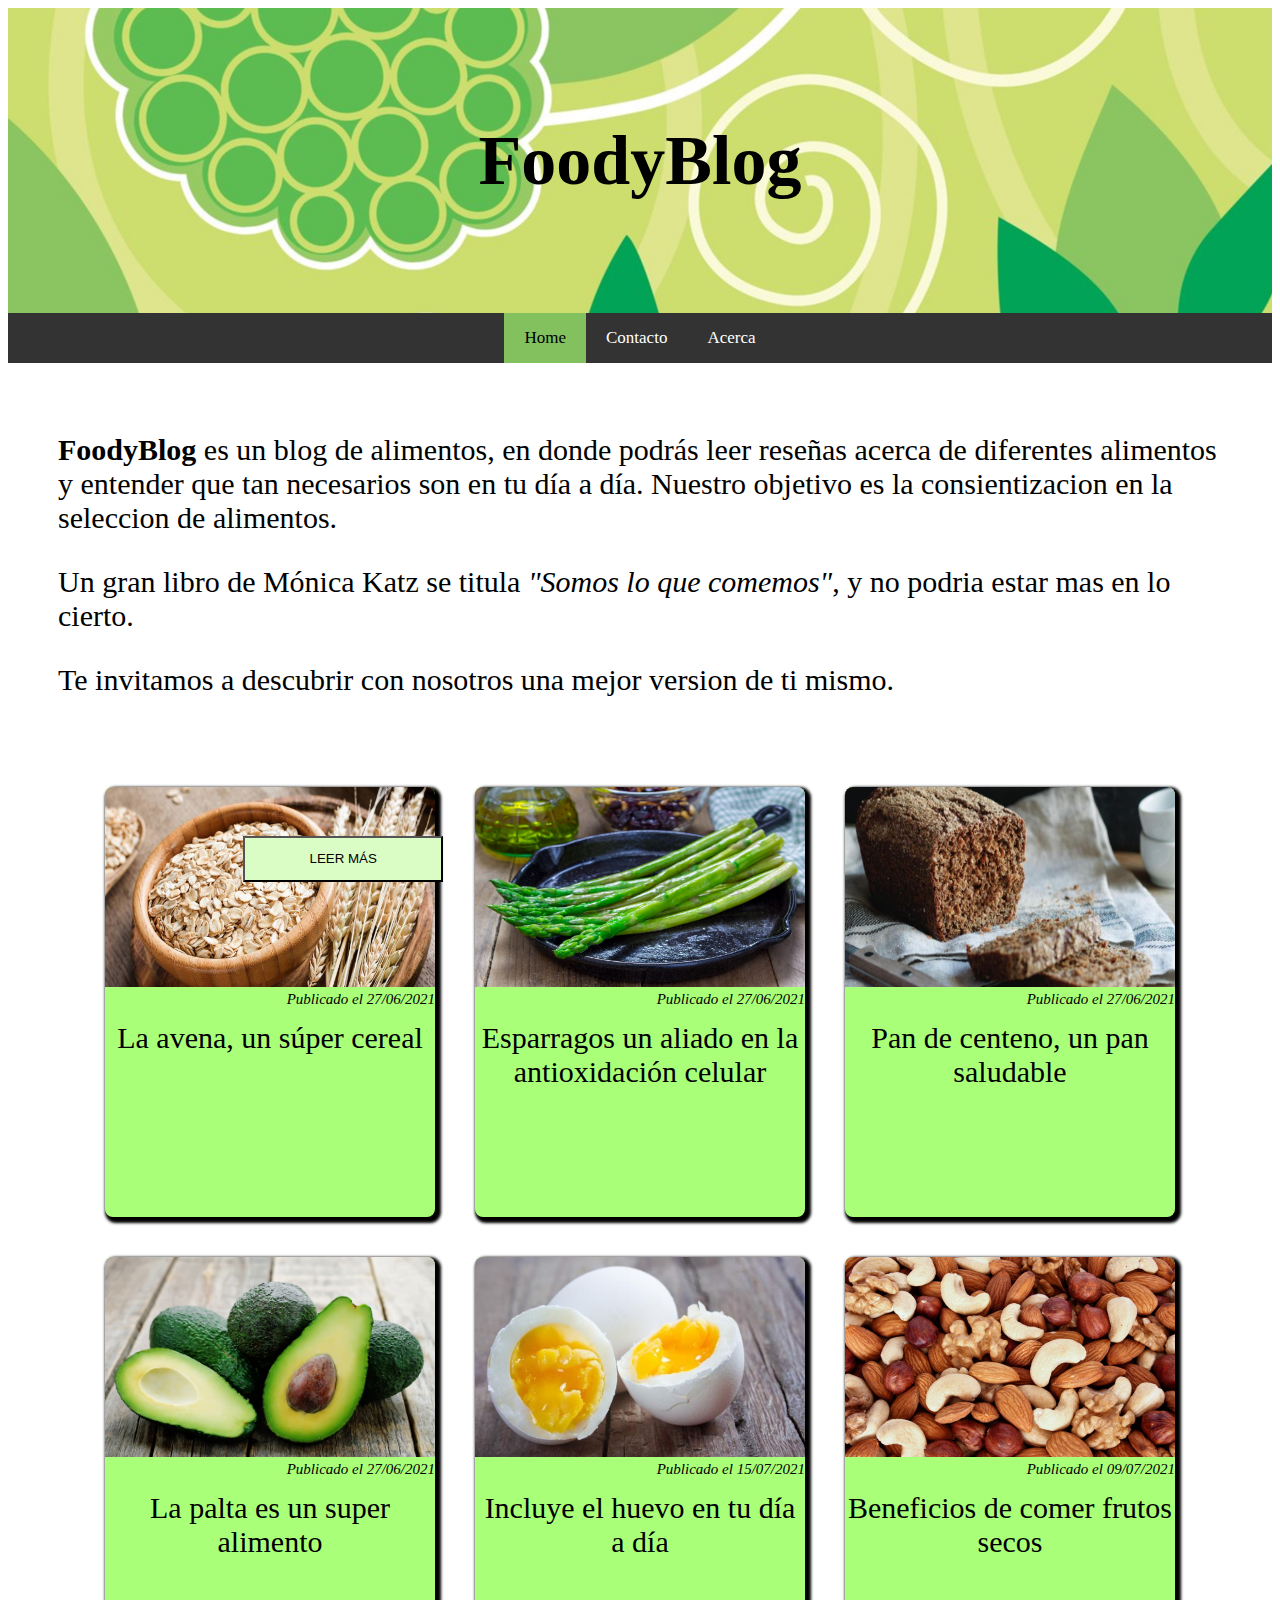
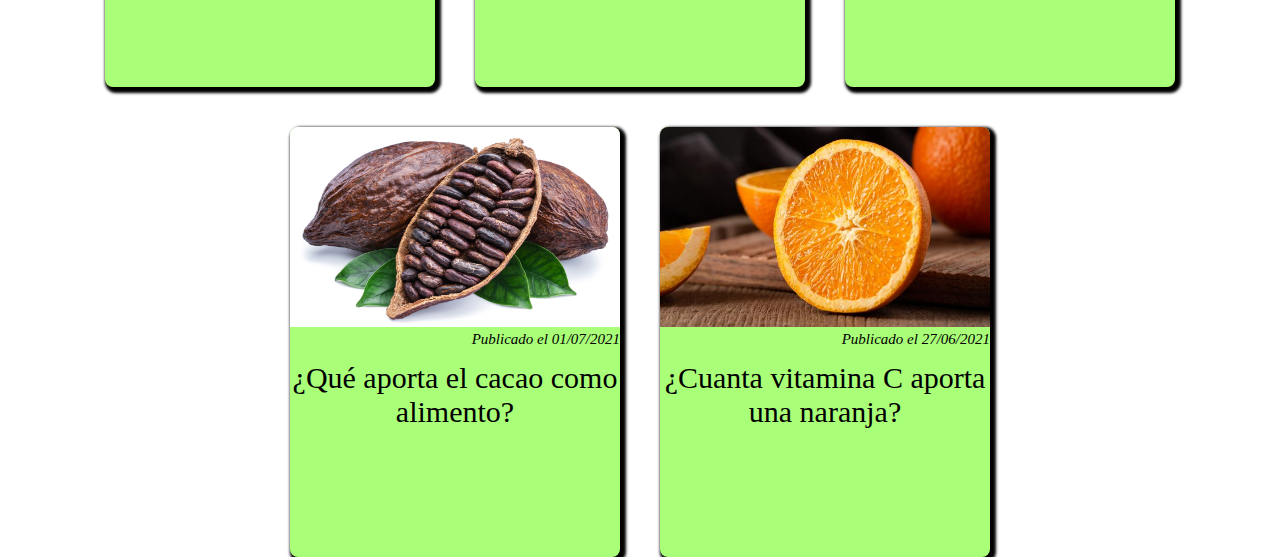
<file: index.html>
<!DOCTYPE html>
<html lang="es">
<head>
  <meta charset="UTF-8">
  <meta http-equiv="X-UA-Compatible" content="IE=edge">
  <meta name="viewport" content="width=device-width, initial-scale=1.0">
  <title>FoodyBlog</title>
  <link href="style.css" rel="stylesheet" type="text/css" />
  <link rel="stylesheet" href="https://fonts.googleapis.com/css?family=Sofia">
  <link href="https://cdn.jsdelivr.net/npm/bootstrap@5.1.0/dist/css/bootstrap.min.css" rel="stylesheet"
    integrity="sha384-KyZXEAg3QhqLMpG8r+8fhAXLRk2vvoC2f3B09zVXn8CA5QIVfZOJ3BCsw2P0p/We" crossorigin="anonymous">

</head>

<body id="body" >
  
  <div class="banner">
    <h1>FoodyBlog</h1>
  </div>
  <div class="topnav">
    <a class="active" href="index.html">Home</a>
    <a href="/contacto.html">Contacto</a>
    <a href="/acerca.html">Acerca</a>
  </div>

  <section>
    <div class="descripcion">
      <p><strong>FoodyBlog</strong>  es un blog de alimentos, en donde podrás leer reseñas acerca de 
        diferentes alimentos y entender que tan necesarios son en tu día a día.
         Nuestro objetivo es la consientizacion en la seleccion de alimentos. </p>

      <p>Un gran libro de Mónica Katz se titula <em>"Somos lo que comemos"</em>, y no podria estar mas en lo cierto.</p>

      <p>Te invitamos a descubrir con nosotros una mejor version de ti mismo.</p>
    </div>
    <div id="contenedorPublicaciones" class="container"></div>
  </section>

  
  <script src="script.js"></script>
</body>

</html>
</file>
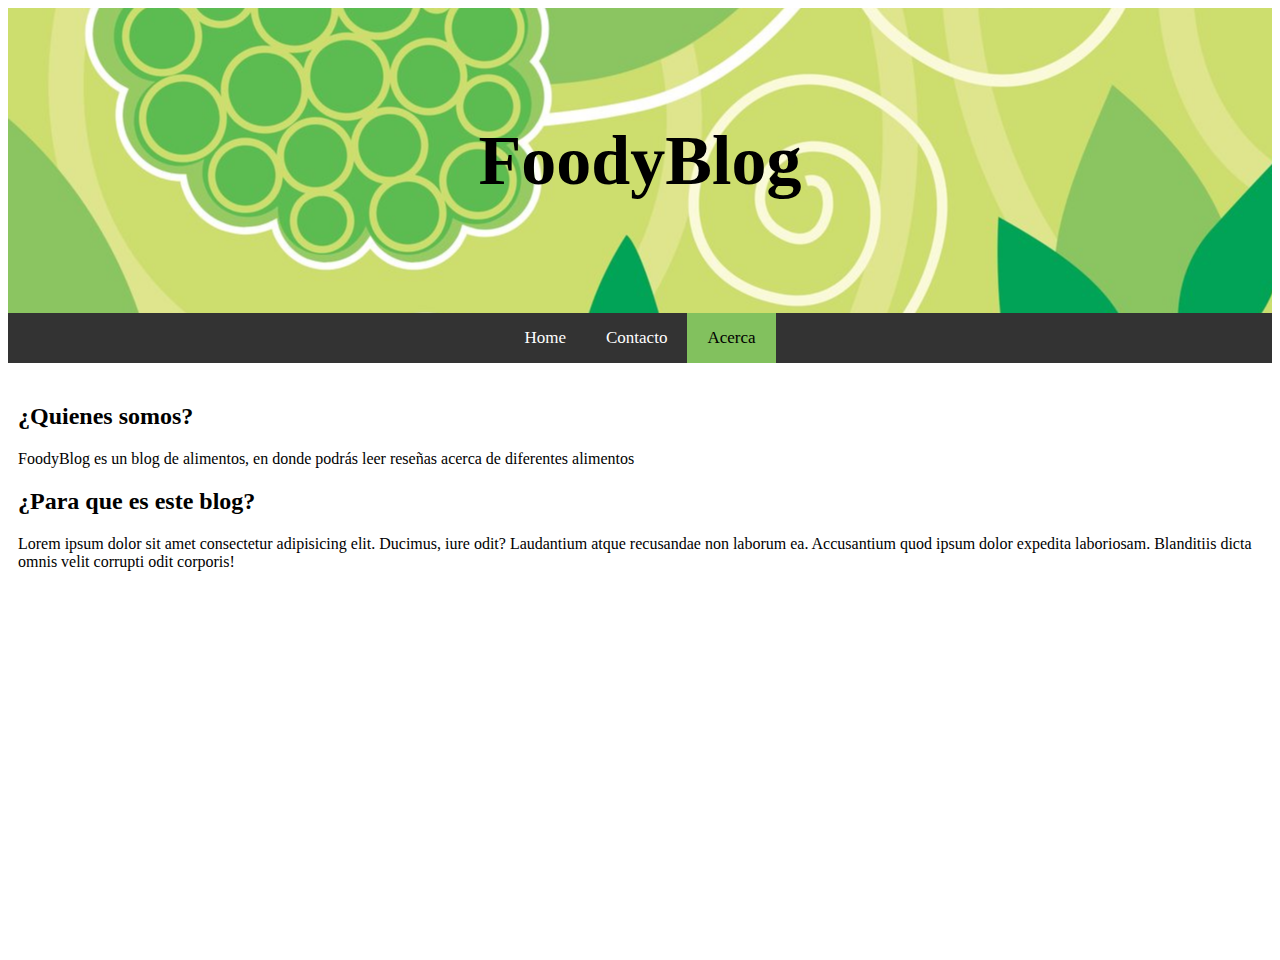
<file: acerca.html>
<!DOCTYPE html>
<html lang="es">
  <head>
    <meta charset="UTF-8" />
    <meta http-equiv="X-UA-Compatible" content="IE=edge" />
    <meta name="viewport" content="width=device-width, initial-scale=1.0" />
    <title>FoodyBlog</title>
    <link href="style.css" rel="stylesheet" type="text/css" />
    <link
      rel="stylesheet"
      href="https://fonts.googleapis.com/css?family=Sofia"
    />
    <link
      href="https://cdn.jsdelivr.net/npm/bootstrap@5.1.0/dist/css/bootstrap.min.css"
      rel="stylesheet"
      integrity="sha384-KyZXEAg3QhqLMpG8r+8fhAXLRk2vvoC2f3B09zVXn8CA5QIVfZOJ3BCsw2P0p/We"
      crossorigin="anonymous"
    />
  </head>

  <body>

    <div class="banner">
      <h1>FoodyBlog</h1>
    </div>
    <div class="topnav">
      <a href="index.html">Home</a>
      <a href="/contacto.html">Contacto</a>
      <a class="active" href="/acerca.html">Acerca</a>
    </div>

    <section class="px-4">
      <article class="quienesSomos-art mt-2">
      <h2 class="quinesSomos">¿Quienes somos?</h2>
      <p class="">
        FoodyBlog es un blog de alimentos, en donde podrás leer reseñas acerca
        de diferentes alimentos
      </p>
    </article>
  <article class="paraQue-art mt-5">
      <h2>¿Para que es este blog?</h2>
      <p class="">
        Lorem ipsum dolor sit amet consectetur adipisicing elit. Ducimus, iure
        odit? Laudantium atque recusandae non laborum ea. Accusantium quod ipsum
        dolor expedita laboriosam. Blanditiis dicta omnis velit corrupti odit
        corporis!
      </p>
      <div class="video">
        <iframe
          width="560"
          height="315"
          src="https://www.youtube.com/embed/zUWgne4Elbs"
          title="YouTube video player"
          frameborder="0"
          allow="accelerometer; autoplay; clipboard-write; encrypted-media; gyroscope; picture-in-picture"
          allowfullscreen
        ></iframe>
      </div>
    </article>
    </section>
    
  </body>
</html>
</file>
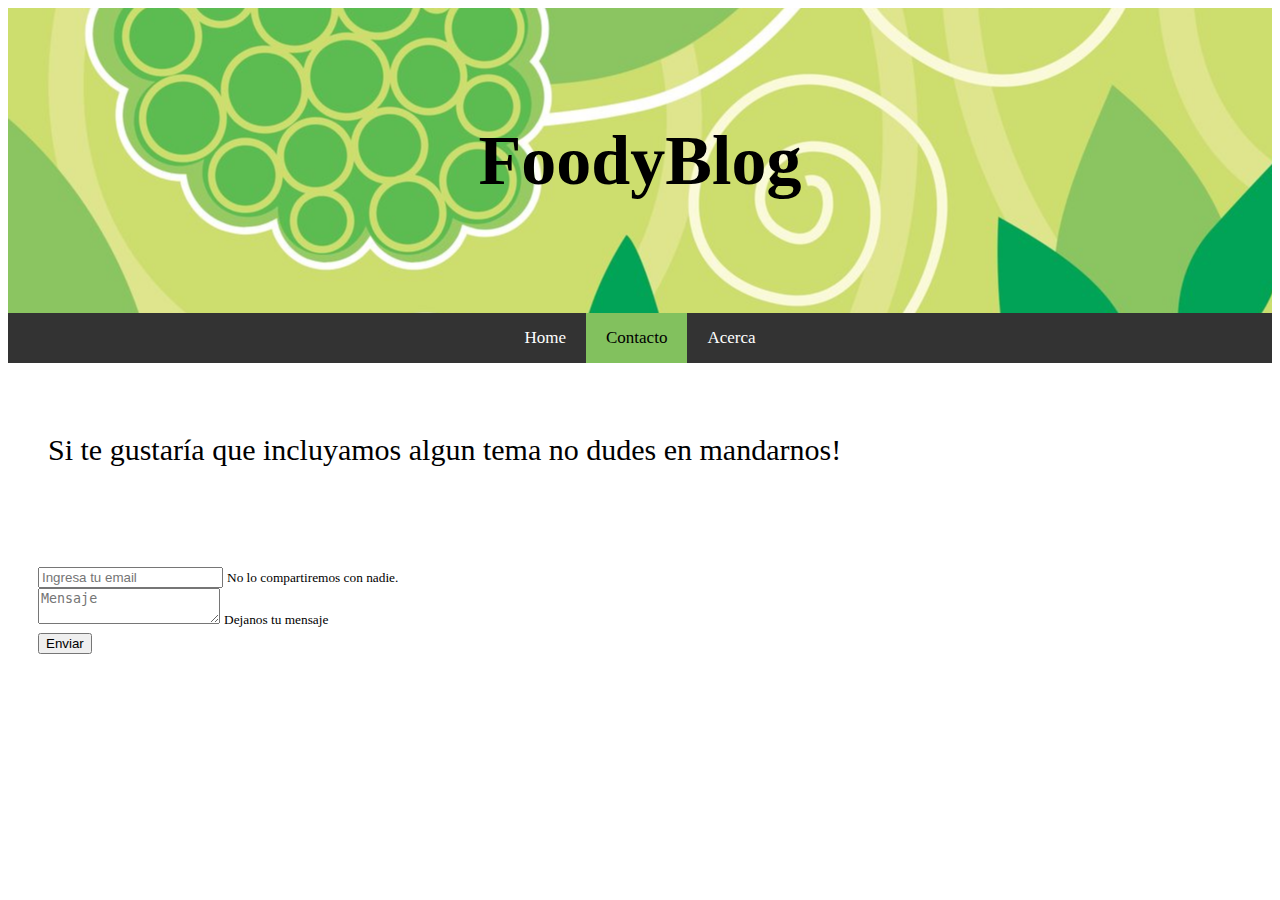
<file: contacto.html>
<!DOCTYPE html>
<html lang="es">

<head>
  <meta charset="UTF-8">
  <meta http-equiv="X-UA-Compatible" content="IE=edge">
  <meta name="viewport" content="width=device-width, initial-scale=1.0">
  <title>FoodyBlog</title>
  <link href="style.css" rel="stylesheet" type="text/css" />
  <link rel="stylesheet" href="https://fonts.googleapis.com/css?family=Sofia">
  <link href="https://cdn.jsdelivr.net/npm/bootstrap@5.1.0/dist/css/bootstrap.min.css" rel="stylesheet"
    integrity="sha384-KyZXEAg3QhqLMpG8r+8fhAXLRk2vvoC2f3B09zVXn8CA5QIVfZOJ3BCsw2P0p/We" crossorigin="anonymous">

</head>

<body>
  
  <div class="banner">
    <h1>FoodyBlog</h1>
  </div>

  <div class="topnav">
    <a href="index.html">Home</a>
    <a class="active" href="/contacto.html">Contacto</a>
    <a href="/acerca.html">Acerca</a>
  </div>

  <p class="descripcion">Si te gustaría que incluyamos algun tema no dudes en mandarnos!</p>

  <div  style="padding: 30px;">
  <form style="padding-bottom: 30px;">
    <div class="form-group">
      <input type="email" class="form-control" id="email" aria-describedby="emailHelp"
        placeholder="Ingresa tu email">
      <small id="emailHelp" class="form-text text-muted">No lo compartiremos con nadie.</small>
    </div>
    <div class="form-group" style="padding-bottom: 5px;">
      <textarea id="mensaje" type="text" class="form-control" placeholder="Mensaje"></textarea>
      <small id="emailHelp" class="form-text text-muted">Dejanos tu mensaje</small>
    </div>

    <button id="submit" type="submit" class="btn btn-primary">Enviar</button>
  </form>
  </div>

  
  <script src="contacto.js"></script>
</body>

</html>
</file>
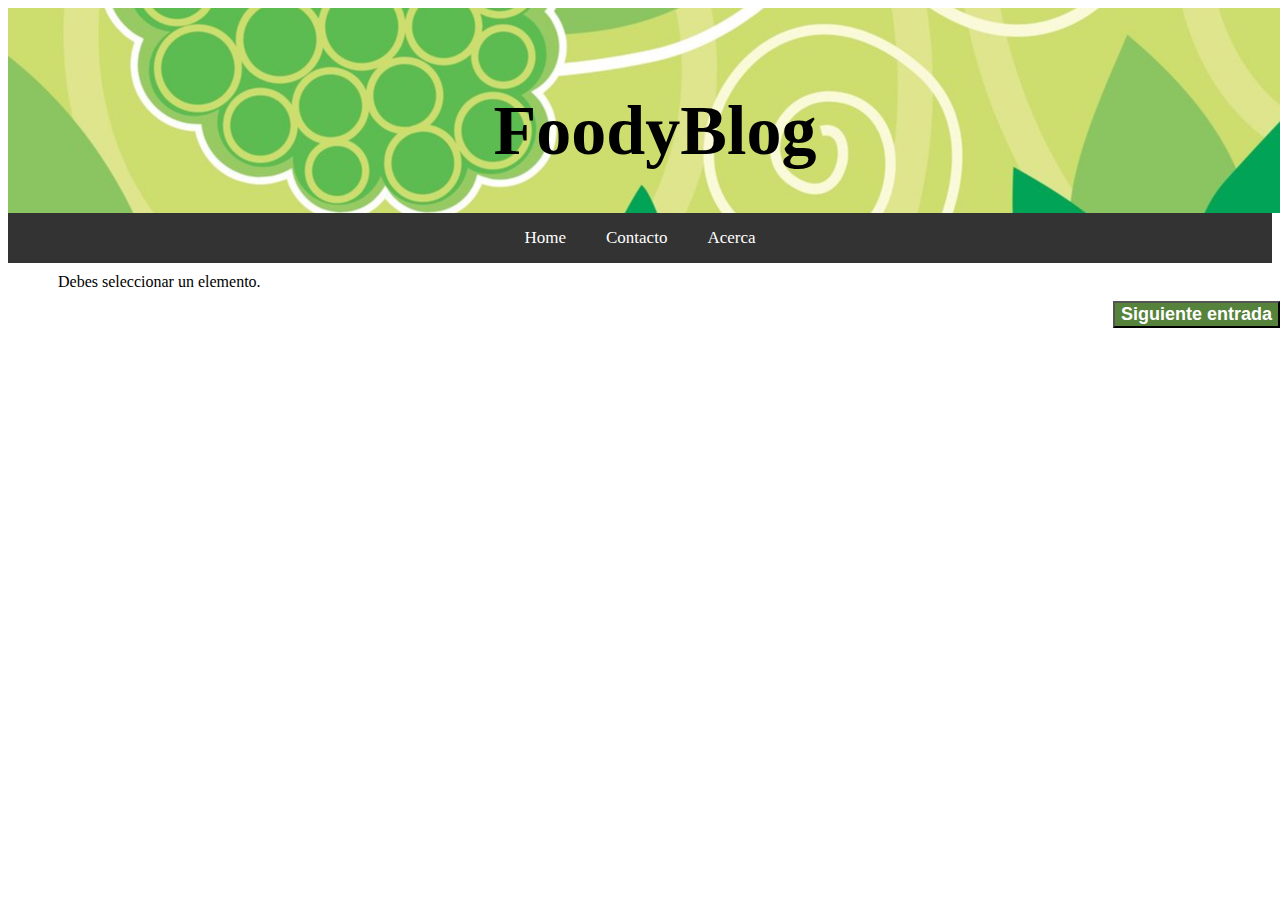
<file: publicacion/publicacion.html>
<!DOCTYPE html>
<html lang="es">
<head>
  <meta charset="UTF-8">
  <meta http-equiv="X-UA-Compatible" content="IE=edge">
  <meta name="viewport" content="width=device-width, initial-scale=1.0">
  <title>FoodyBlog</title>
  <link href="../style.css" rel="stylesheet" type="text/css" />
  <link href="publicacion.css" rel="stylesheet" type="text/css" />
  <link rel="stylesheet" href="https://fonts.googleapis.com/css?family=Sofia">
  <link href="https://cdn.jsdelivr.net/npm/bootstrap@5.1.0/dist/css/bootstrap.min.css" rel="stylesheet"
    integrity="sha384-KyZXEAg3QhqLMpG8r+8fhAXLRk2vvoC2f3B09zVXn8CA5QIVfZOJ3BCsw2P0p/We" crossorigin="anonymous">

</head>

<body>
  <div class="banner">
    <h1>FoodyBlog</h1>
  </div>
  <div class="topnav">
    <a class="" href="../index.html">Home</a>
    <a href="../contacto.html">Contacto</a>
    <a href="../acerca.html">Acerca</a>

  </div>
  
    <div id="publicacion">
      Debes seleccionar un elemento.
    </div>

    <button id="next" onclick="proximaEntrada()"> Siguiente entrada </button>

    <script type="text/javascript" src="publicaciones.json"></script>
    <script type="text/javascript" src="publicacion.js"></script>
</body>
</html>
</file>
<file: style.css>
body {
  box-sizing: border-box;
}

section {
  padding: 0 10px;
}

.banner {
  width: 100%;
  background-image: url("/img/banner.jpg");
  height: 305px;
  background-color: #82c15e;
  background-position: center;
  display: flex;
  justify-content: center;
  align-items: center;
}

.banner h1 {
  font-size: 70px;
  font-weight: 600;
  text-align: center;
  color: #000000;
}

.btn-green {
  position: absolute;
  bottom: 1.5%;
  left: 19%;
  margin-bottom: 5px;
  padding: 1em;
  width: 200px;
  background-color: #dafdc6;
}

.container {
  width: 100%;
  max-width: 1200px;
  height: 430px;
  display: flex;
  flex-wrap: wrap;
  justify-content: center;
  margin: auto;
}

.container .card {
  background-color: #aaff79;
  width: 330px;
  height: 430px;
  border-radius: 8px;
  overflow: hidden;
  margin: 20px;
  text-align: center;
  box-shadow: 3px 3px 3px 3px black;
}

.container .card img {
  width: 330px;
  height: 200px;
}

.container .card h2{
  padding-top: 20px;
  text-align: center;
  font-size: 30px;
  color: black;
  margin-top: 10px;
  font-weight: 400;

}

.date {
  font-size: 15px;
  position: static;
  float: right;
}

.descripcion {
  font-size: 30px;
  padding: 40px;
}

footer {
  padding: 50px;
}

.quinesSomos {
  padding-top: 20px;
}

.video {
  display: flex;
  justify-content: center;
  align-items: center;
  padding-bottom: 50px;
}


.title-publicaciones {
  padding: 30px 10px 10px 10px;
  font-size: 30px;
}

.topnav {
  display: flex;
  justify-content: center;
  background-color: #333;
  overflow: hidden;
}
.topnav a {
  float: left;
  color: #ffffff;
  text-align: center;
  padding: 15px 20px;
  text-decoration: none;
  font-size: 17px;
}
.topnav a:hover {
  background-color: #a2c090;
  color: black;
}
.topnav a.active {
  background-color: #82c15e;
  color: rgb(0, 0, 0);
}

@media (max-width: 800px) {
  .banner h1 {
    font-size: 50px;
  }
  .descripcion {
    font-size: 20px;
  }
  
  .container .card h2{
    font-size: 20px;
  }

  .btn-green {
    position: absolute;
    bottom: 1.5%;
    left: 20%;
    margin: 1em auto;
    padding: 1em;
    width: 200px;
    background-color: #dafdc6;
  }

  .quienesSomos-art{
    font-size: 15px;
  }
  .paraQue-art{
    font-size: 15px;
  }
}


@media (max-width: 600px) {
  .banner h1 {
    font-size: 50px;
  }
  .descripcion {
    font-size: 15px;
  }
  .title {
    font-size: 25px;
  }

  .btn-green {
    position: absolute;
    bottom: 1.5%;
    left: 20%;
    margin: 1em auto;
    padding: 1em;
    width: 200px;
    background-color: #dafdc6;
  }
}
</file>
<file: publicacion/publicacion.css>
em{
    font-size: 13px;
    position: relative;
    float: right;
}
div{
    padding: 0px 15px;
}
h1{
    padding-top: 40px;
    text-align: center;
    font-size: 30px;
}
img{
    display: block;
    margin-left: auto;
    margin-right: auto;
    width: 930px;
}
.banner{
    height: 205px;
}
#descripcion{
    padding-bottom: 50px;
    text-align: center;
    font-style: italic;
    
}
#fecha{
    padding-top: 10px;
    position: relative;
    float: right;
}
#next{
    position: fixed;
    right: 0;
    font-size: large;
    font-weight: 600;
    color: white;
    background-color: #56833c;
}
#publicacion{
    padding: 10px 50px;
}
@media (max-width: 1000px)  {
    #publicacion{
        padding: 10px 10px;
    }
    img{
        width: 500px;
    }
    
}
@media (max-width: 600px)  {
    img{
        width: 300px;
    }
}
</file>
